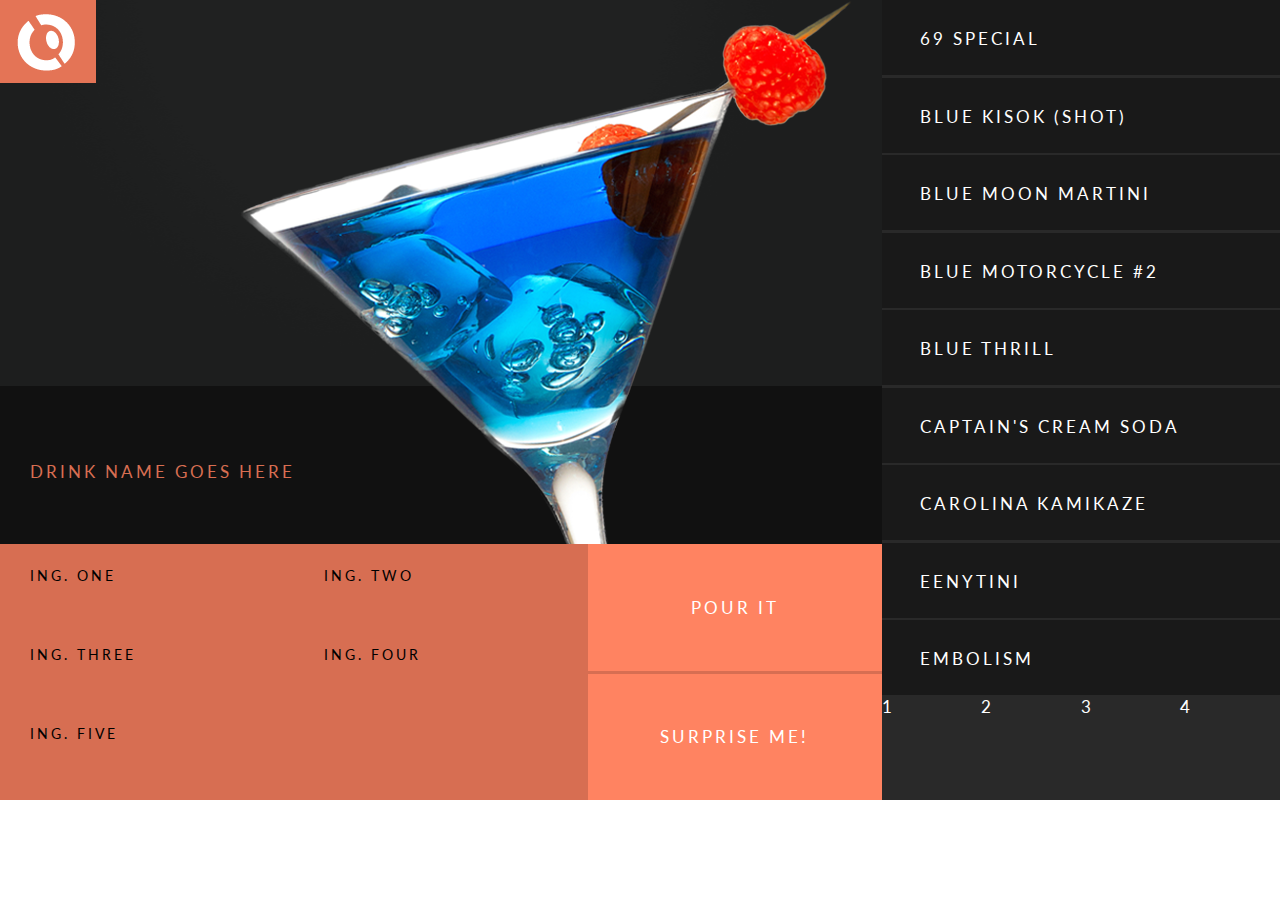
<file: BT - UI/index.html>
<!DOCTYPE html>
<html>
<head>
<title>Botender | Beta v.0.01</title>

<link rel="stylesheet" type="text/css" href="css/bt-style.css">
<link href='http://fonts.googleapis.com/css?family=Lato:700,900' rel='stylesheet' type='text/css'>

<meta name="author" content="Ryan Novak" />
<meta charset="UTF-8" />


</head>

<body>

<div id="interface">
<div class="container">

	<div class="ui-left">
    	
        <img class="bt-logo" src="images/bt-logo.png"/>
        
		<div class="d-preview">
        
        <ul>
        
        	<li><img src="images/drink1.png" alt="Blue Moon Martini"></li>
            
        </ul>
        
        </div><!-- /end .d-preview -->
    
        <div class="d-head">
            
        	<p> DRINK NAME GOES HERE </p>
            
        </div><!-- /end .d-head -->
 
        <div class="d-control">
        
            <ul>
                <li><p>ING. ONE</p></li>
                <li><p>ING. TWO</p></li>
                <li><p>ING. THREE</p></li>
                <li><p>ING. FOUR</p></li>
                <li><p>ING. FIVE</p></li>
            </ul>
        
        
        </div><!-- /end .d-control -->
        
        <div class="d-selection">
        	<button onclick="Javascript: alert('Pouring meow')">POUR IT</button>
            <button onclick="Javascript: alert ('I too like to live dangerously')">SURPRISE ME!</button>
        </div>
        
     </div><!-- /end .ui-left -->
    
    
    
    <div class="ui-right">
        <div class="d-list">
        
            <ul>
                <li><p>69 SPECIAL</p></li>
                <li><p>BLUE KISOK (SHOT)</p></li>
                <li><p>BLUE MOON MARTINI</p></li>
                <li><p>BLUE MOTORCYCLE #2</p></li>
                <li><p>BLUE THRILL</p></li>
                <li><p>CAPTAIN'S CREAM SODA</p></li>
                <li><p>CAROLINA KAMIKAZE</p></li>
                <li><p>EENYTINI</p></li>
                <li><p>EMBOLISM</p></li>   
            </ul>
            
           
        
        </div><!-- /end .d-list -->
        
        <ul class="d-list-nav">
            <li>1</li>
            <li>2</li>
            <li>3</li>
            <li>4</li>
        </ul>
	</div><!-- /end .ui-right -->
    
</div><!-- /end .container -->
</div><!-- /end #interface -->

</body>

</html>
</file>
<file: BT - UI/css/bt-style.css>
@charset "utf-8";

/* Reset default styles */

html,body,div,span,applet,object,iframe,h1,h2,h3,h4,h5,h6,p,blockquote,pre,a,abbr,acronym,address,big,cite,code,del,dfn,em,font,img,ins,kbd,q,s,samp,small,strike,strong,sub,sup,tt,var,b,u,i,center,dl,dt,dd,ol,ul,li,fieldset,form,label,legend,table,caption,tbody,tfoot,thead,tr,th,td { margin:0;padding:0;border:0;outline:0;font-size:100%;vertical-align:baseline;background:transparent; }
body { line-height:1; }
ol,ul { list-style:none; }
blockquote,q { quotes:none; }
blockquote:before,blockquote:after,q:before,q:after { content:'';content:none; }
ins { text-decoration:none; }
del { text-decoration:line-through; }
table { border-collapse:collapse;border-spacing:0; }
button {background :none;border:none;font-family: 'Lato', sans-serif;letter-spacing:3px;font-size:100%;}


/* Reset default styles */

/* Botender Web Interface v0.01 by Ryan Novak 2013 */


html, body, #interface, .ui-left, .ui-right {
	height:100%;
	min-height:100%;
	font-size: 17px;
}

body {
	
	background: #fff;
	color: #fff;
	
}

img { max-height: 100%; }


.container {

	margin: 0 auto;

}


.ui-left {

	background: #333;
	float:left;
	width: 68.9%;
	font-family: 'Lato', sans-serif;
	letter-spacing:3px;
	max-height:800px;
	overflow:hidden;
	
	
}

.bt-logo{
	top:0px;
	left:0px;
	position:fixed;	
}

.d-preview{	
	background: url(../images/preview-bg.gif) no-repeat #1d1e1e;
	width:100%;
	float:left;
	height:386px;
}

.d-preview img{
	float:right;
	overflow:visible;
	z-index:2;
	position:relative;
	
	
}

.d-head{
	float:left;	
	width:100%;
	height:158px;
	background: #111;
	
}

.d-head p{
	
	
	padding: 77px 0 0 30px;	
	color: #d76e52;
	
}

.d-control{
	float:left;	
	height: 256px;
	background: #d76e52;
	width:66.67%;
}

.d-control li{
	color: #000;
	width:50%;
	float:left;
	
}

.d-control p{
	margin: 25px 0 40px 30px;
	font-size: 14px;
	
}

.d-selection{
	width: 33.33%;
	float: left;
	background: #d76e52;	
}

.d-selection button{
	width:100%;
	height:126.5px;
	color:#fff;
	background: #ff8361;
	margin:  0 0 3px 0;
	cursor: pointer;
	
	/* sexy fade effect */
	-o-transition: background .25s ease-in;
  	-ms-transition: background .25s ease-in;
  	-moz-transition: background .25s ease-in;
  	-webkit-transition: background .25s ease-in;
 	 transition: background .25s ease-in;
}

.d-selection button:hover{
	background:#fea58c;	
}

.ui-right {

	background: #292929;
	float:left;
	width: 31.1%;
	max-height:800px;
	overflow:hidden;
	font-family: 'Lato', sans-serif;
	letter-spacing:3px;
	
}

.d-list li{
	
	height: 75px;
	background: #191919;
	margin:  0 0 2.5px 0;
	cursor: pointer;
	
	/* sexy fade effect */
	-o-transition: background .25s ease-in;
  	-ms-transition: background .25s ease-in;
  	-moz-transition: background .25s ease-in;
  	-webkit-transition: background .25s ease-in;
 	 transition: background .25s ease-in;
	
}

.d-list li:hover{
background: #ff8361 ;	
}

.d-list p{
	padding:30px 0 0 38px;
}

.d-list-nav{
	
}

.d-list-nav li{
	width: 25%;	
	height:	120px;
	float: left;
}
</file>
